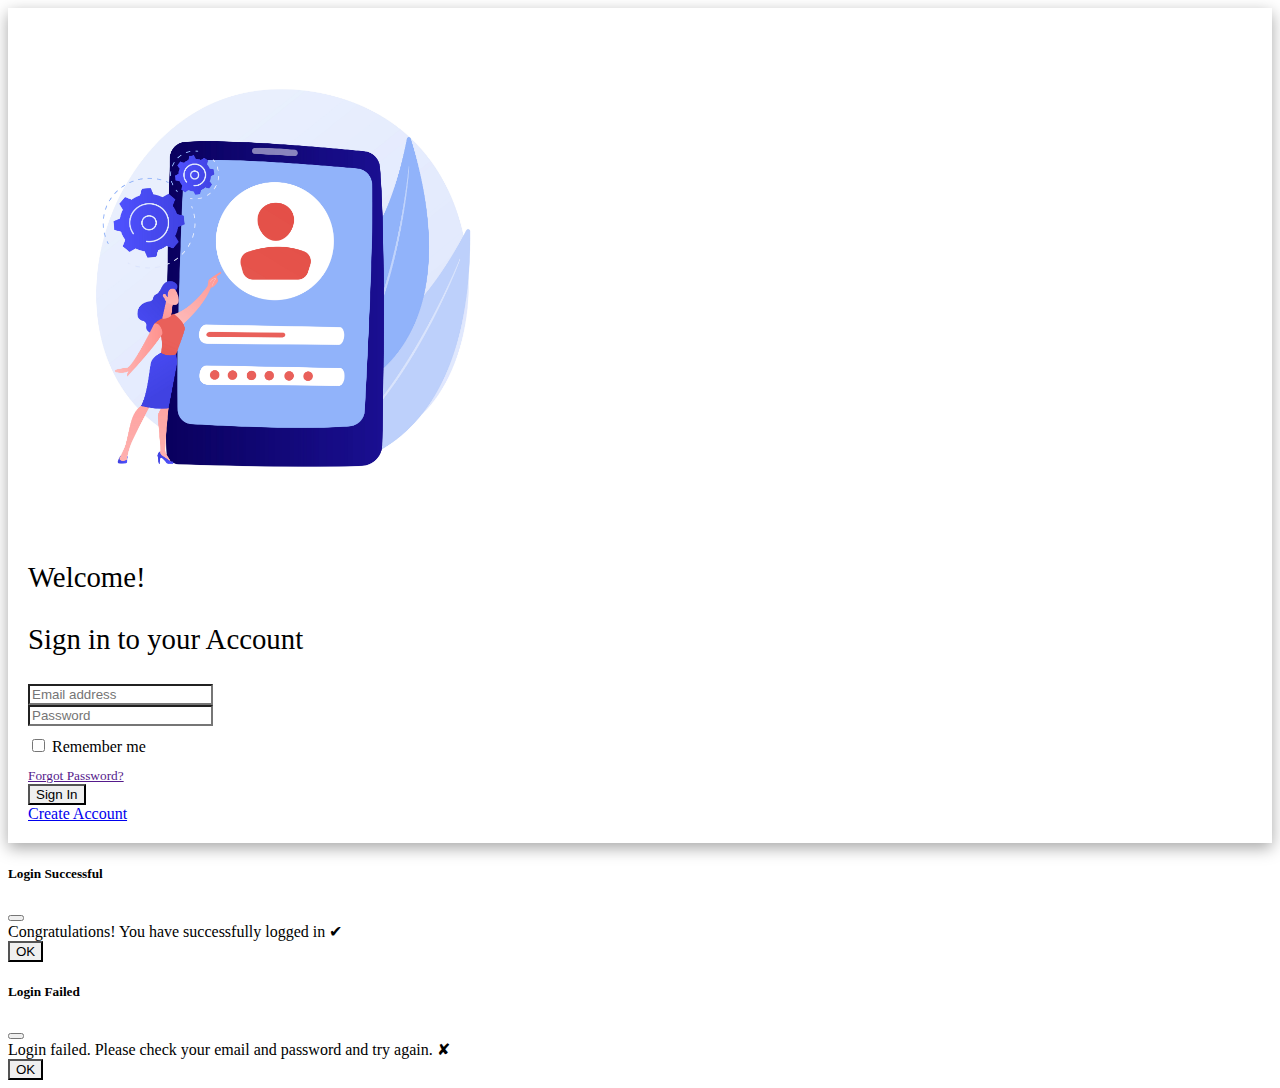
<file: index.html>
<!DOCTYPE html>
<html lang="en">

<head>
    <meta charset="UTF-8">
    <meta name="viewport" content="width=device-width, initial-scale=1.0">
    <title>Sign In</title>
    <link href="https://cdn.jsdelivr.net/npm/bootstrap@5.3.2/dist/css/bootstrap.min.css" rel="stylesheet"
        integrity="sha384-T3c6CoIi6uLrA9TneNEoa7RxnatzjcDSCmG1MXxSR1GAsXEV/Dwwykc2MPK8M2HN" crossorigin="anonymous">
        <link rel="stylesheet" href="src/assets/css/style.css">
</head>

<body>
    <div class="container d-flex justify-content-center align-items-center min-vh-100">
        <div class="row box-area">
            <div class="col-md-6 left-box">
                <div class="featured-image">
                    <img src="/src/assets/images/login-1.jpg" class="img-fluid" alt="" style="width: 500px;">
                </div>
            </div>
            <div class="col-md-6 right-box pt-5 pe-5">
                <div class="row align-items-center">
                    <div class="header-text mb-4">
                        <p>Welcome!</p>
                        <p>Sign in to your Account</p>
                    </div>
                    <form>
                        <div class="input-group mb-3">
                            <input autocomplete="username" type="email" name="email" class="form-control formcontrol-lg bg-light fs-6"
                                placeholder="Email address" required>
                        </div>
                        <div class="input-group mb-1">
                            <input autocomplete="new-password" type="password" name="password" class="form-control formcontrol-lg bg-light fs-6"
                                placeholder="Password" required>
                        </div>
                        <div class="input-group mb-4 d-flex justify-content-between">
                            <div class="form-check">
                                <input type="checkbox" name="" class="form-check-input" id="form-check">
                                <label for="form-check" class="form-check-label text-primary">Remember me</label>
                            </div>
                            <div class="forgot">
                                <small><a href="">Forgot Password?</a></small>
                            </div>
                        </div>
                        <div class="input-group mb-3">
                            <button class="btn btn-lg btn-primary w-100 fs-6" onclick="loggedUser(event)">Sign In</button>
                        </div>
                        <div class="input-group mb-3">
                            <a href="src/pages/sign-up.html" class="btn btn-lg btn-success w-100 fs-6">Create Account</a>
                        </div>
                    </form>
                </div>
            </div>
        </div>
    </div>

    <!-- Success Modal -->
    <div class="modal fade" id="successModal" tabindex="-1" role="dialog" aria-labelledby="successModalLabel"
        aria-hidden="true">
        <div class="modal-dialog modal-dialog-centered" role="document">
            <div class="modal-content">
                <div class="modal-header">
                    <h5 class="modal-title" id="successModalLabel">Login Successful</h5>
                    <button type="button" class="btn-close" data-bs-dismiss="modal" aria-label="Close"></button>
                </div>
                <div class="modal-body">
                    Congratulations! You have successfully logged in ✔
                </div>
                <div class="modal-footer">
                    <button type="button" class="btn btn-primary" data-bs-dismiss="modal">OK</button>
                </div>
            </div>
        </div>
    </div>

    <!-- Error Modal -->
    <div class="modal fade" id="errorModal" tabindex="-1" role="dialog" aria-labelledby="errorModalLabel"
        aria-hidden="true">
        <div class="modal-dialog modal-dialog-centered" role="document">
            <div class="modal-content">
                <div class="modal-header">
                    <h5 class="modal-title" id="errorModalLabel">Login Failed</h5>
                    <button type="button" class="btn-close" data-bs-dismiss="modal" aria-label="Close"></button>
                </div>
                <div class="modal-body">
                    Login failed. Please check your email and password and try again. ✘
                </div>
                <div class="modal-footer">
                    <button type="button" class="btn btn-danger" data-bs-dismiss="modal">OK</button>
                </div>
            </div>
        </div>
    </div>

    <script src="https://code.jquery.com/jquery-3.3.1.slim.min.js"
        integrity="sha384-q8i/X+965DzO0rT7abK41JStQIAqVgRVzpbzo5smXKp4YfRvH+8abtTE1Pi6jizo"
        crossorigin="anonymous"></script>
        <script src="https://cdn.jsdelivr.net/npm/@popperjs/core@2.11.6/dist/umd/popper.min.js"
        crossorigin="anonymous"></script>

    <script src="https://cdn.jsdelivr.net/npm/bootstrap@5.3.2/dist/js/bootstrap.bundle.min.js"
        integrity="sha384-C6RzsynM9kWDrMNeT87bh95OGNyZPhcTNXj1NW7RuBCsyN/o0jlpcV8Qyq46cDfL"
        crossorigin="anonymous"></script>

    <script>
        async function loggedUser(event) {
            event.preventDefault();

            var userEmail = document.getElementsByName('email')[0];
            var userPassword = document.getElementsByName('password')[0];

            try {
                fetch('https://full-stack-mern-api.onrender.com/api/login', {
                    method: 'POST',
                    headers: { 'Content-Type': 'application/json' },
                    body: JSON.stringify({
                        email: userEmail.value,
                        password: userPassword.value,
                    }),
                })
                    .then(response => response.json())
                    .then(data => {
                        if (data.user) {
                            localStorage.setItem('token', data.user);
                            console.log('Login successful ✔');
                            // Show success modal
                            const successModal = new bootstrap.Modal(document.getElementById('successModal'));
                            successModal.show();
                        } else {
                            // Show error modal
                            const errorModal = new bootstrap.Modal(document.getElementById('errorModal'));
                            errorModal.show();
                            userEmail.value = '';
                            userPassword.value = '';
                        }
                    })
                    .catch(error => console.log(error));
            } catch (error) {
                console.log(error);
            }
        }
    </script>
</body>

</html>
</file>
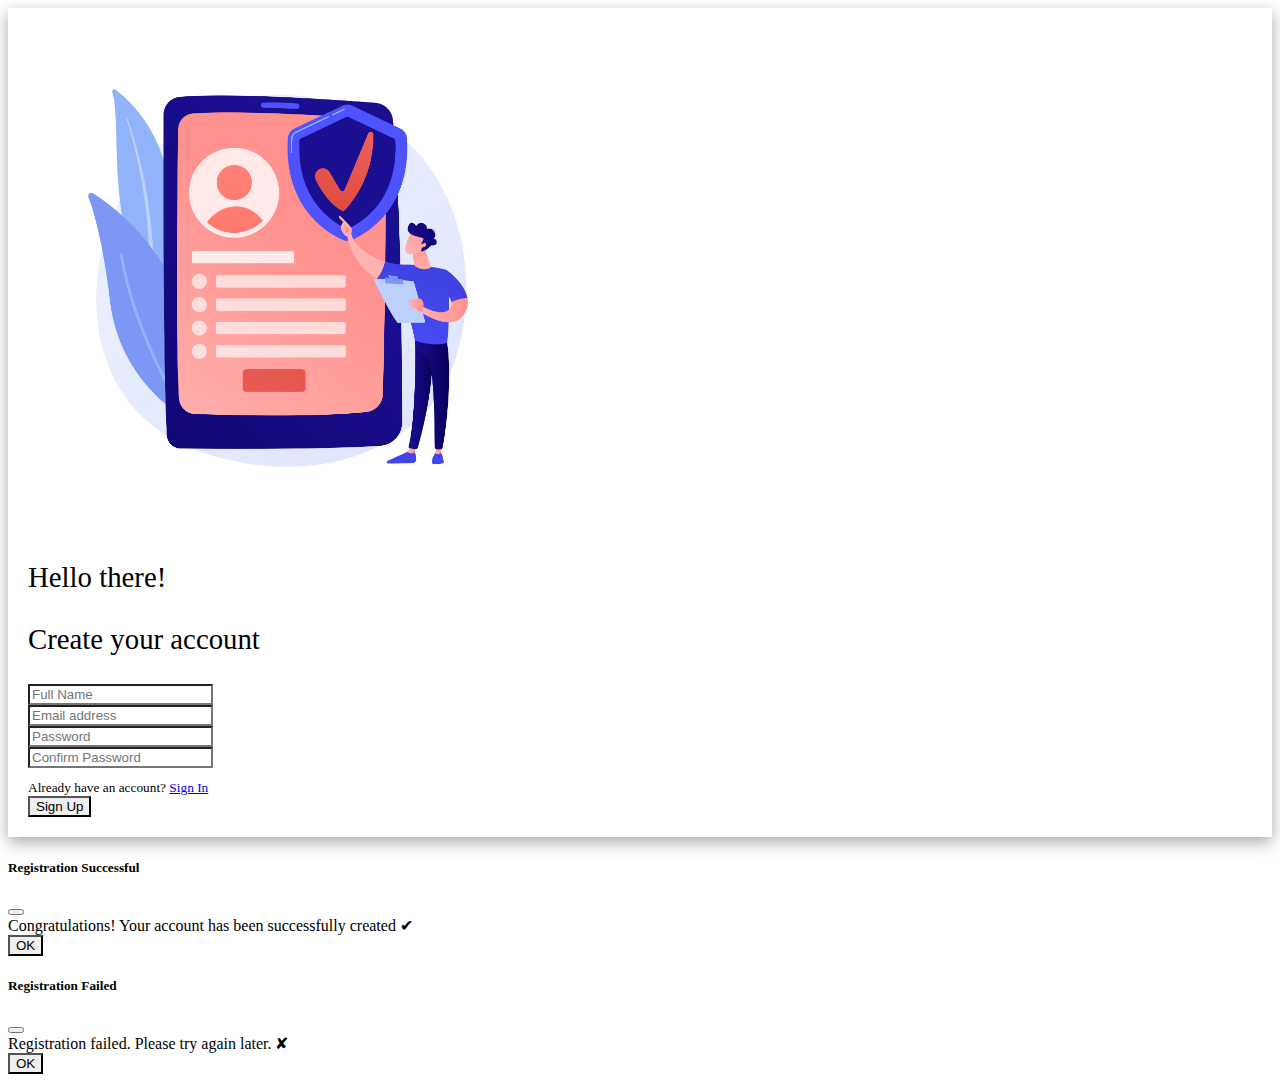
<file: src/pages/sign-up.html>
<!DOCTYPE html>
<html lang="en">

<head>
    <meta charset="UTF-8">
    <meta name="viewport" content="width=device-width, initial-scale=1.0">
    <title>Sign Up</title>
    <link href="https://cdn.jsdelivr.net/npm/bootstrap@5.3.2/dist/css/bootstrap.min.css" rel="stylesheet"
        integrity="sha384-T3c6CoIi6uLrA9TneNEoa7RxnatzjcDSCmG1MXxSR1GAsXEV/Dwwykc2MPK8M2HN" crossorigin="anonymous">
    <link rel="stylesheet" href="../assets/css/style.css">
</head>

<body>
    <div class="container-sm d-flex justify-content-center align-items-center min-vh-100">
        <div class="row box-area">
            <div class="col-md-6 left-box">
                <div class="featured-image">
                    <img src="../assets/images/register-1.jpg" class="img-fluid" alt="" style="width: 500px;">
                </div>
            </div>
            <div class="col-md-6 right-box pt-5 pe-5">
                <div class="row align-items-center">
                    <div class="header-text mb-3">
                        <p>Hello there!</p>
                        <p>Create your account</p>
                    </div>
                    <form>
                        <div class="input-group mb-3">
                            <input type="text" name="name" class="form-control formcontrol-lg bg-light fs-6"
                                placeholder="Full Name" required>
                        </div>
                        <div class="input-group mb-3">
                            <input autocomplete="username" type="email" name="email"
                                class="form-control formcontrol-lg bg-light fs-6" placeholder="Email address" required>
                        </div>
                        <div class="input-group mb-3">
                            <input autocomplete="new-password" type="password" name="password"
                                class="form-control formcontrol-lg bg-light fs-6" placeholder="Password" required>
                        </div>
                        <div class="input-group mb-3">
                            <input autocomplete="new-password" type="password" name="confirmPassword"
                                class="form-control formcontrol-lg bg-light fs-6" placeholder="Confirm Password"
                                required>
                        </div>
                        <div class="input-group mb-4 d-flex justify-content-center">
                            <div class="already">
                                <small>Already have an account? <a href="../../index.html">Sign In</a></small>
                            </div>
                        </div>
                        <div class="input-group mb-3">
                            <button class="btn btn-lg btn-primary w-100 fs-6" onclick="registerUser(event)">Sign
                                Up</button>
                        </div>
                    </form>
                </div>
            </div>
        </div>
    </div>

    <!-- Success Modal -->
    <div class="modal fade" id="successModal" tabindex="-1" role="dialog" aria-labelledby="successModalLabel"
        aria-hidden="true">
        <div class="modal-dialog modal-dialog-centered" role="document">
            <div class="modal-content">
                <div class="modal-header">
                    <h5 class="modal-title" id="successModalLabel">Registration Successful</h5>
                    <button type="button" class="btn-close" data-bs-dismiss="modal" aria-label="Close"></button>
                </div>
                <div class="modal-body">
                    Congratulations! Your account has been successfully created ✔
                </div>
                <div class="modal-footer">
                    <button type="button" class="btn btn-primary" data-bs-dismiss="modal">OK</button>
                </div>
            </div>
        </div>
    </div>

    <!-- Error Modal -->
    <div class="modal fade" id="errorModal" tabindex="-1" role="dialog" aria-labelledby="errorModalLabel"
        aria-hidden="true">
        <div class="modal-dialog modal-dialog-centered" role="document">
            <div class="modal-content">
                <div class="modal-header">
                    <h5 class="modal-title" id="errorModalLabel">Registration Failed</h5>
                    <button type="button" class="btn-close" data-bs-dismiss="modal" aria-label="Close"></button>
                </div>
                <div class="modal-body">
                    Registration failed. Please try again later. ✘
                </div>
                <div class="modal-footer">
                    <button type="button" class="btn btn-danger" data-bs-dismiss="modal">OK</button>
                </div>
            </div>
        </div>
    </div>

    <script src="https://code.jquery.com/jquery-3.3.1.slim.min.js"
        integrity="sha384-q8i/X+965DzO0rT7abK41JStQIAqVgRVzpbzo5smXKp4YfRvH+8abtTE1Pi6jizo"
        crossorigin="anonymous"></script>
    <script src="https://cdn.jsdelivr.net/npm/popper.js@1.14.7/dist/umd/popper.min.js"
        integrity="sha384-UO2eT0CpHqdSJQ6hJty5KVphtPhzWj9WO1clHTMGa3JDZwrnQq4sF86dIHNDz0W1"
        crossorigin="anonymous"></script>
        <script src="https://cdn.jsdelivr.net/npm/bootstrap@5.3.2/dist/js/bootstrap.min.js"
        integrity="sha384-BBtl+eGJRgqQAUMxJ7pMwbEyER4l1g+O15P+16Ep7Q9Q+zqX6gSbd85u4mG4QzX+"
        crossorigin="anonymous"></script>



    <script>
        async function registerUser(event) {
            event.preventDefault();
            var newName = document.getElementsByName("name")[0];
            var newEmail = document.getElementsByName("email")[0];
            var newPassword = document.getElementsByName("password")[0];
            var newConfirmPassword = document.getElementsByName("confirmPassword")[0];

            try {
                const response = await fetch('https://full-stack-mern-api.onrender.com/api/register', {
                    mode: 'cors',
                    method: 'POST',
                    headers: { 'Content-Type': 'application/json' },
                    body: JSON.stringify({
                        name: newName.value,
                        email: newEmail.value,
                        password: newPassword.value,
                        confirmPassword: newConfirmPassword.value,
                    }),
                });

                const data = await response.json();

                if (data.status === 'ok') {
                    console.log('Status : Ok');
                    // Show success modal
                    const successModal = new bootstrap.Modal(document.getElementById('successModal'));
                    successModal.show();

                } else if (data.status === 'error') {
                    console.log('Status : Error');
                    // Show error modal
                    const errorModal = new bootstrap.Modal(document.getElementById('errorModal'));
                    errorModal.show();
                }
                // Clear input fields
                document.getElementsByName("name")[0].value = '';
                    document.getElementsByName("email")[0].value = '';
                    document.getElementsByName("password")[0].value = '';
                    document.getElementsByName("confirmPassword")[0].value = '';
            } catch (error) {
                console.error('Error:', error);
            }
        }
    </script>
</body>

</html>
</file>
<file: src/assets/css/style.css>
.box-area {
    box-shadow: rgba(0, 0, 0, 0.35) 0px 5px 15px;
    padding: 20px;
}
.header-text {
    font-size: 1.8rem;
    font-weight: 500;
}
input {
    border-radius: 0px !important;
}
.form-check {
    margin-top: 10px;
}
.forgot {
    margin-top: 10px;
}
.already {
    margin-top: 10px;
}
.btn {
    border-radius: 0px;
}
</file>
